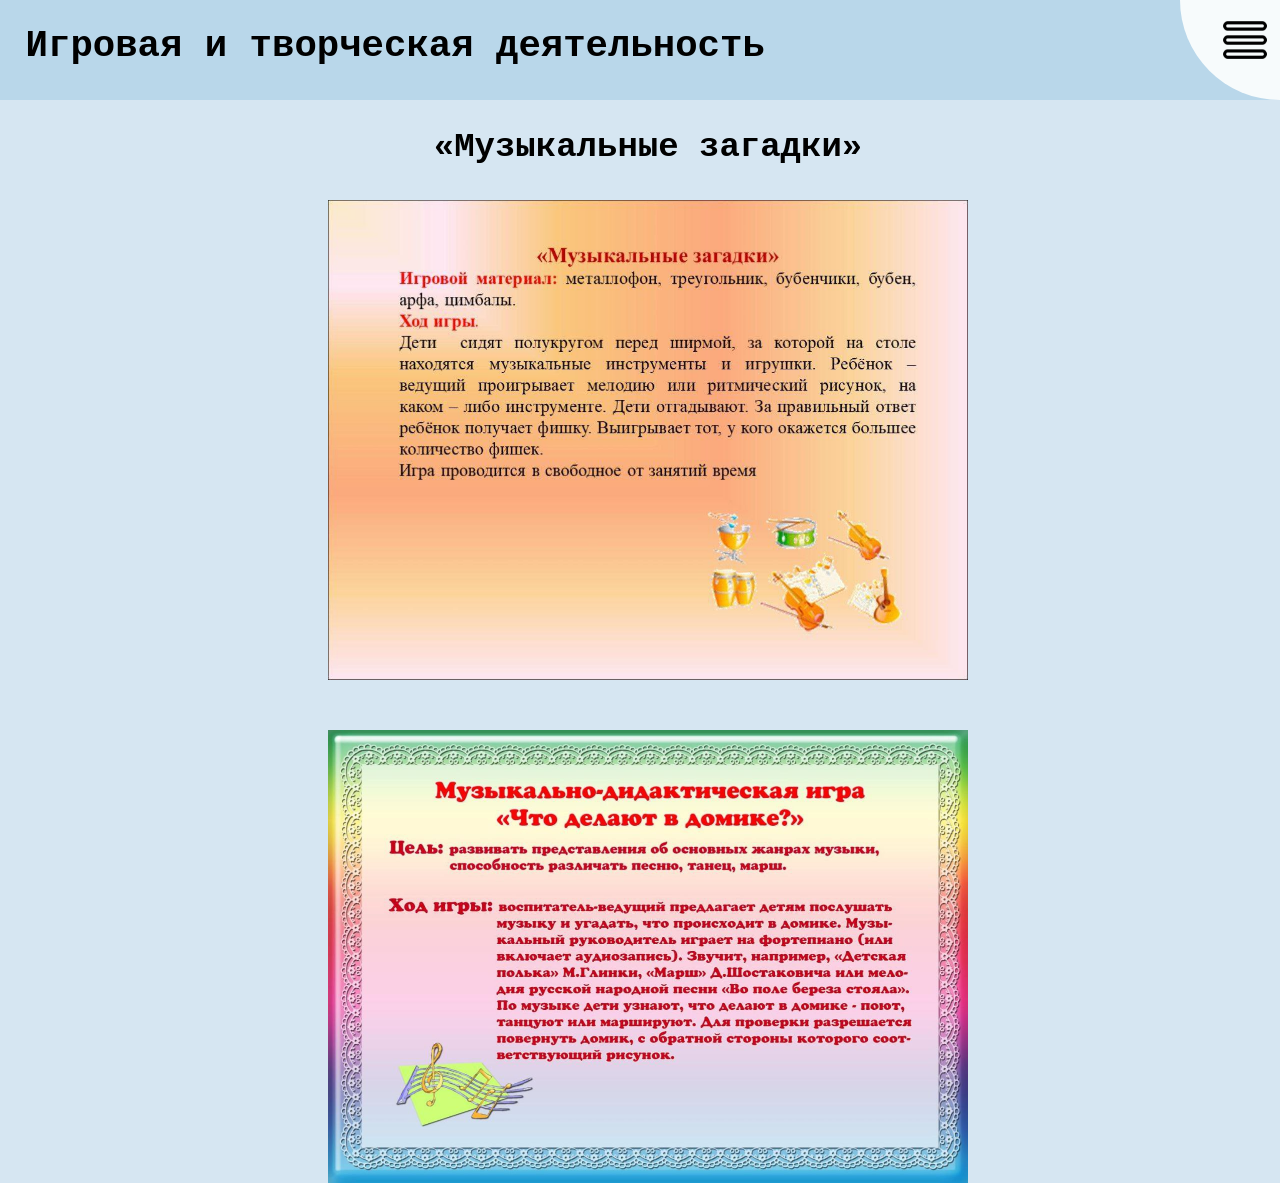
<file: src/templates/gamesActiv/index.html>
<!DOCTYPE html>
<html>
	<head>
		<title>Игровая и творческая деятельность</title>
		
		<link rel="stylesheet" href="../../../src/style/menu.css">
		<link rel="stylesheet" href="../../../src/style/main.css">

		<script type="text/javascript" src="../../../src/scripts/menuScript.js"></script>
		
		<meta charset="UTF-8">
		<meta name="viewport" charset="utf-8" content="width=device-width, inital-scale=1.0">

	</head>
	<body>
		<header>
			<h1> Игровая и творческая деятельность </h1>
			<div class="menuButton">
				<input type=”checkbox” name="menuCheckBox" id="menuCheckBox">
				<img id="imgMenu" onclick="openMenuList()" src="../../../src/pict/menu.png" alt="menuButton">
			</div>
			<!-- ------------------------------Бургер меню---------------------- -->	
			<div class="menuList">
				<dl>
				  <dt> <a id="main" 	  href="#">Главная страница</a> </dt>	
				  <dt> <a id="perception" href="#">Восприятие</a> </dt>
				  <dt> <a id="singing"    href="#">Пение</a> </dt>
				  <dt> <a id="musicActiv" href="#">Музыкально-ритмическая деятельность</a> </dt>
				  <dt> <a id="gamesDMI"   href="#">Игра на ДМИ</a> </dt>
				  <dt> <a id="gamesActiv" href="#">Игровая и творческая деятельность</a> </dt>
				  <dt> <a id="quest"  	  href="#">Анкетирование</a> </dt>
				  <dt> <a id="archive"    href="#">Архив</a> </dt>
				  <dt> <a id="contact"    href="#">Обратная связь</a> </dt>
				</dl>
			</div>
			<!-- Изменение ссылок на элементы -->
			<script>
				changeHref();
			</script>
		</header>
		<div class="head">
			<h2>
				«Музыкальные загадки»
			</h2>
		</div>
		<div class="main" style="top: 150px; width: 100%; margin: 0;">
			<div id="gallery" >
				<div class="row m-0 mb-4">
					<div class="col p-0" > 
						<img id="galleryPict" style="width: 50%;"class=" justify-self-center" src="./source/gameActiv1.jpg" alt="gameActiv1"> 
					</div>
				</div>
				<div class="row m-0 mb-4">
					<div class="col p-0" > 
						<img id="galleryPict" style="width: 50%;"class=" justify-self-center" src="./source/gameActiv2.jpg" alt="gameActiv2"> 
					</div>
				</div>
			</div>
		</div>
		
	</body>
</html>
</file>
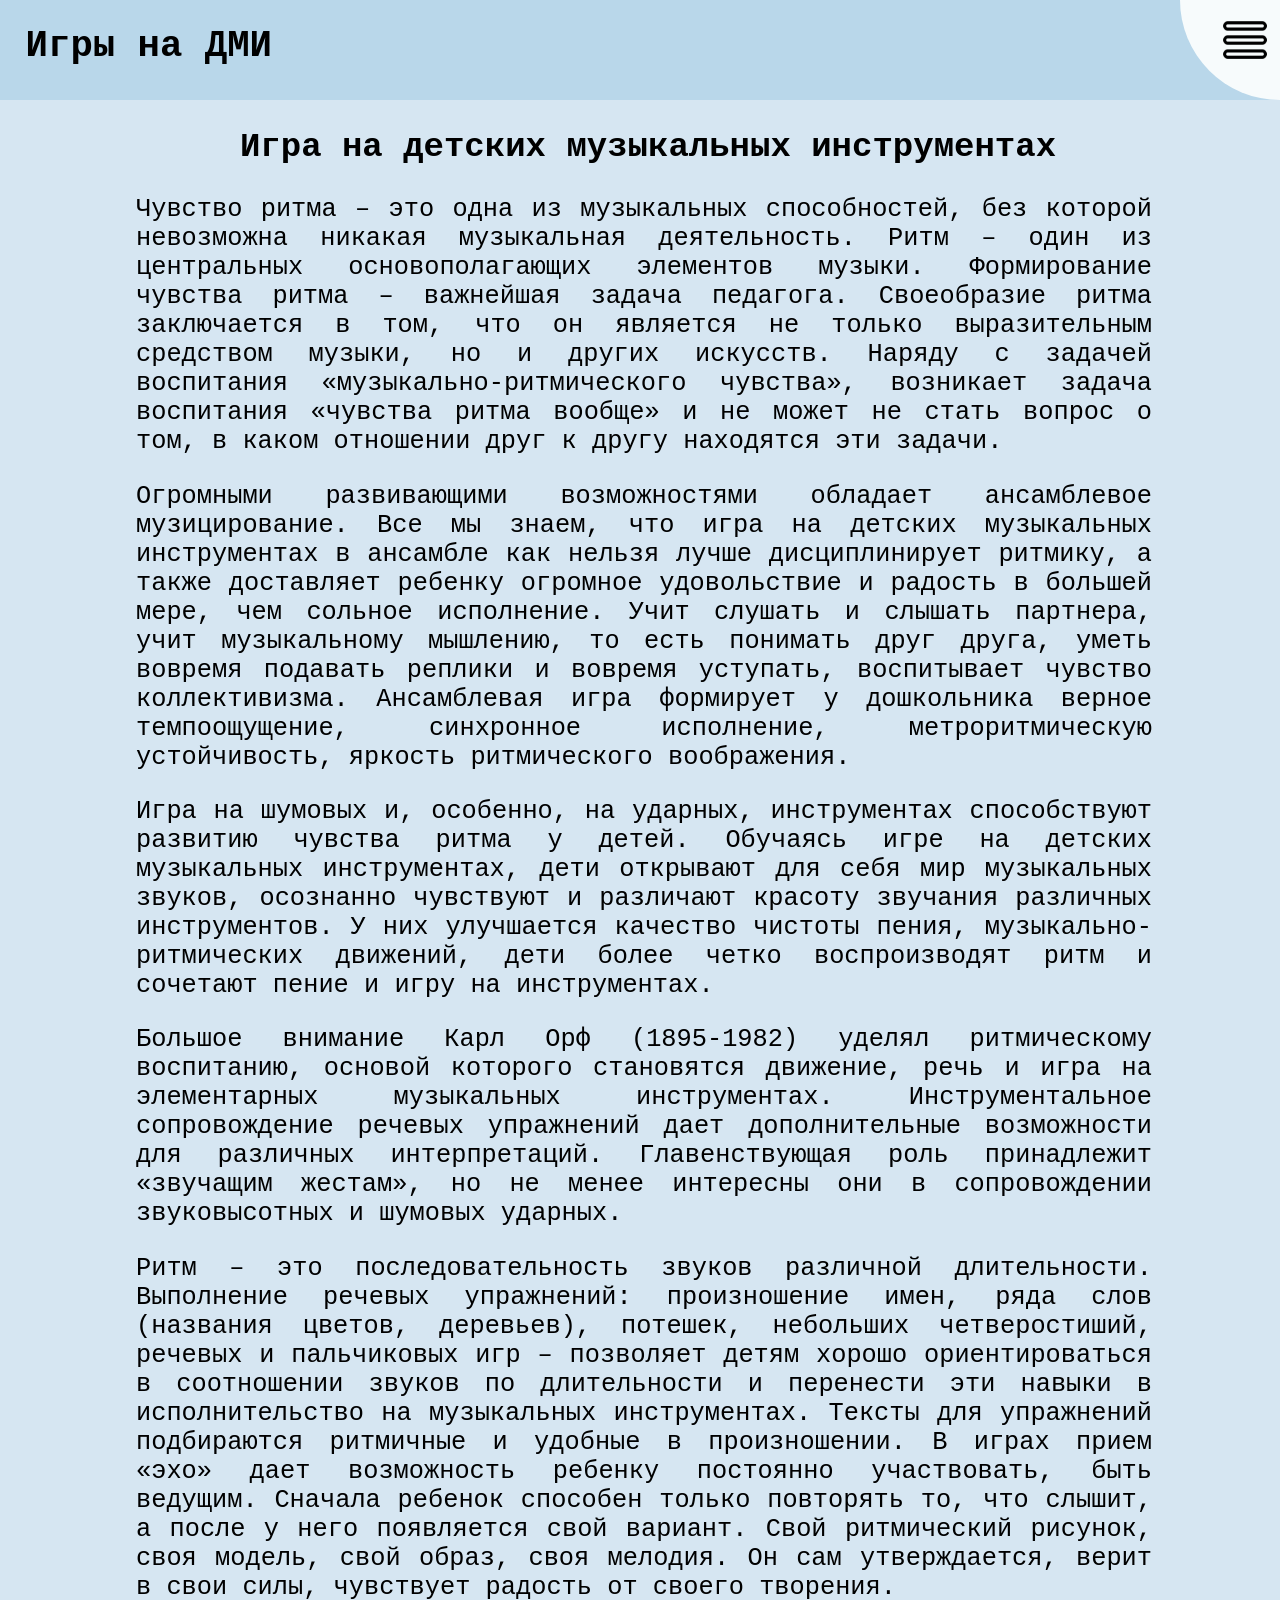
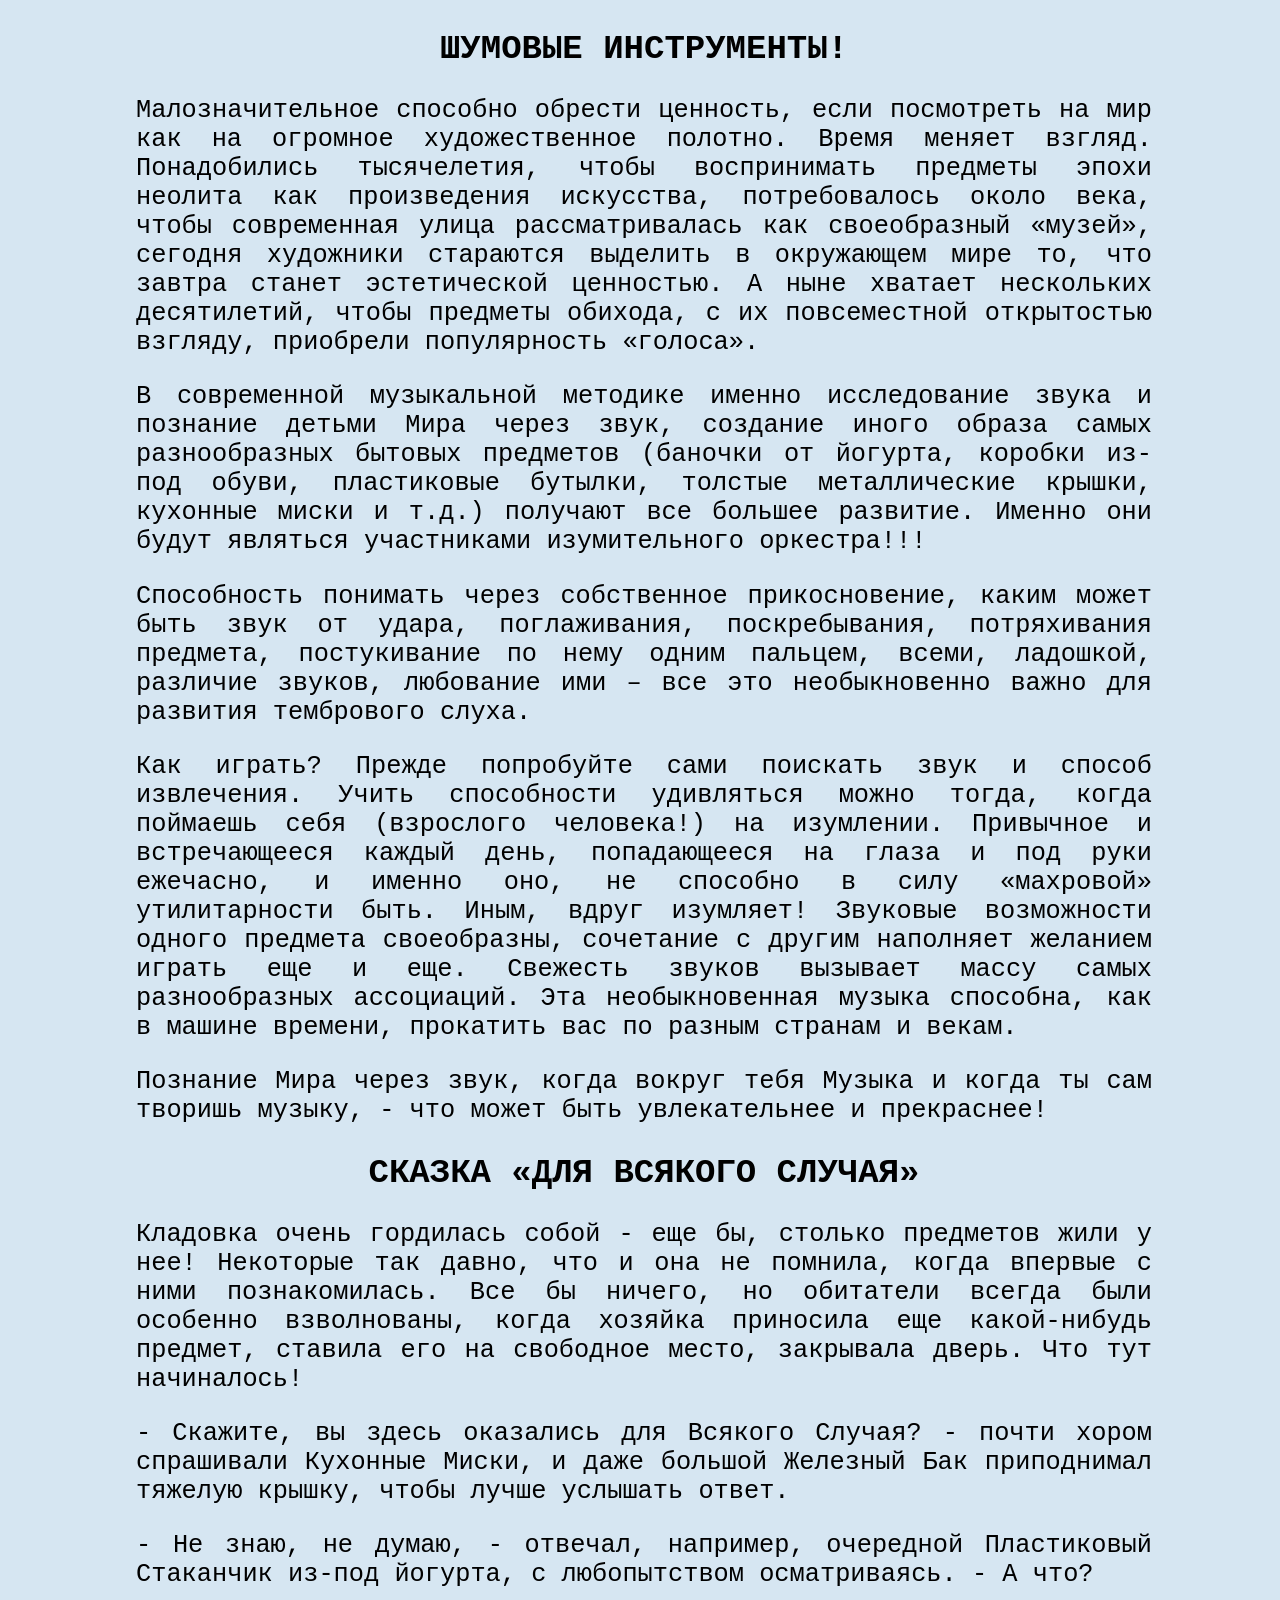
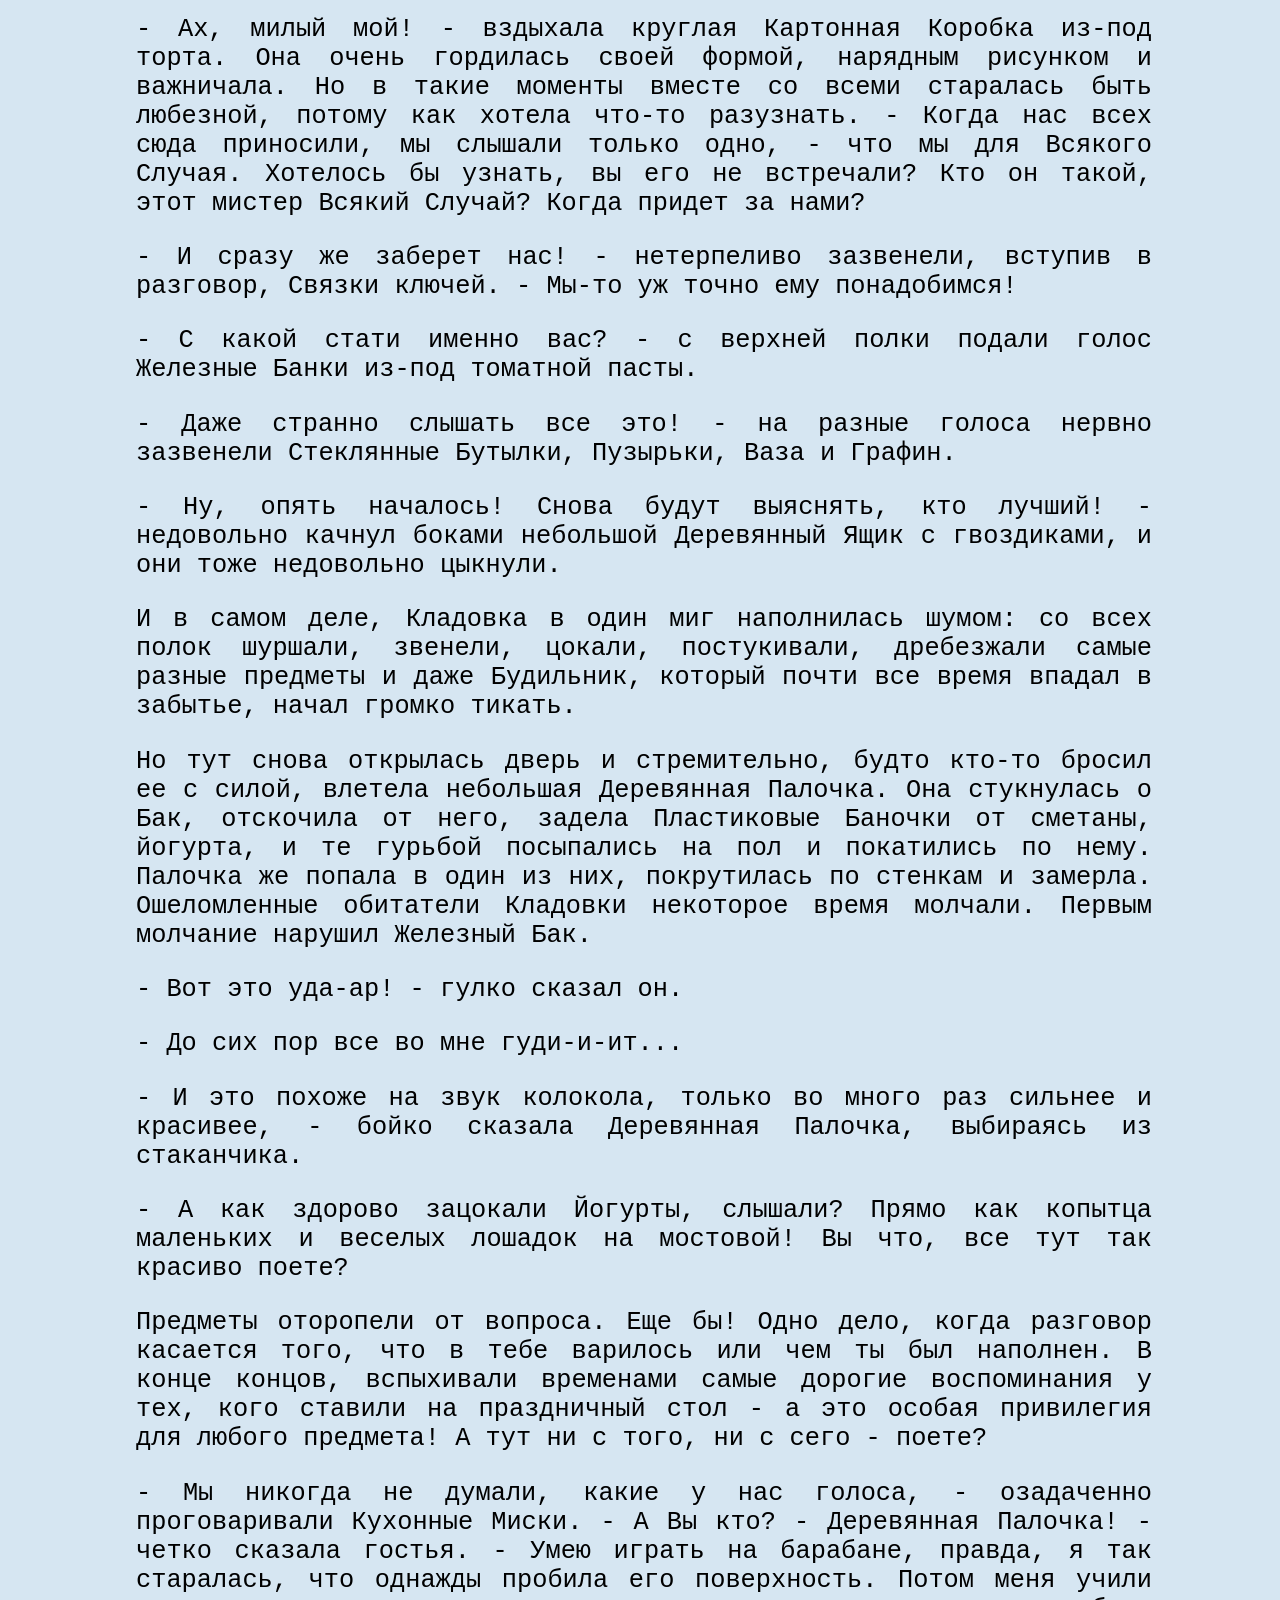
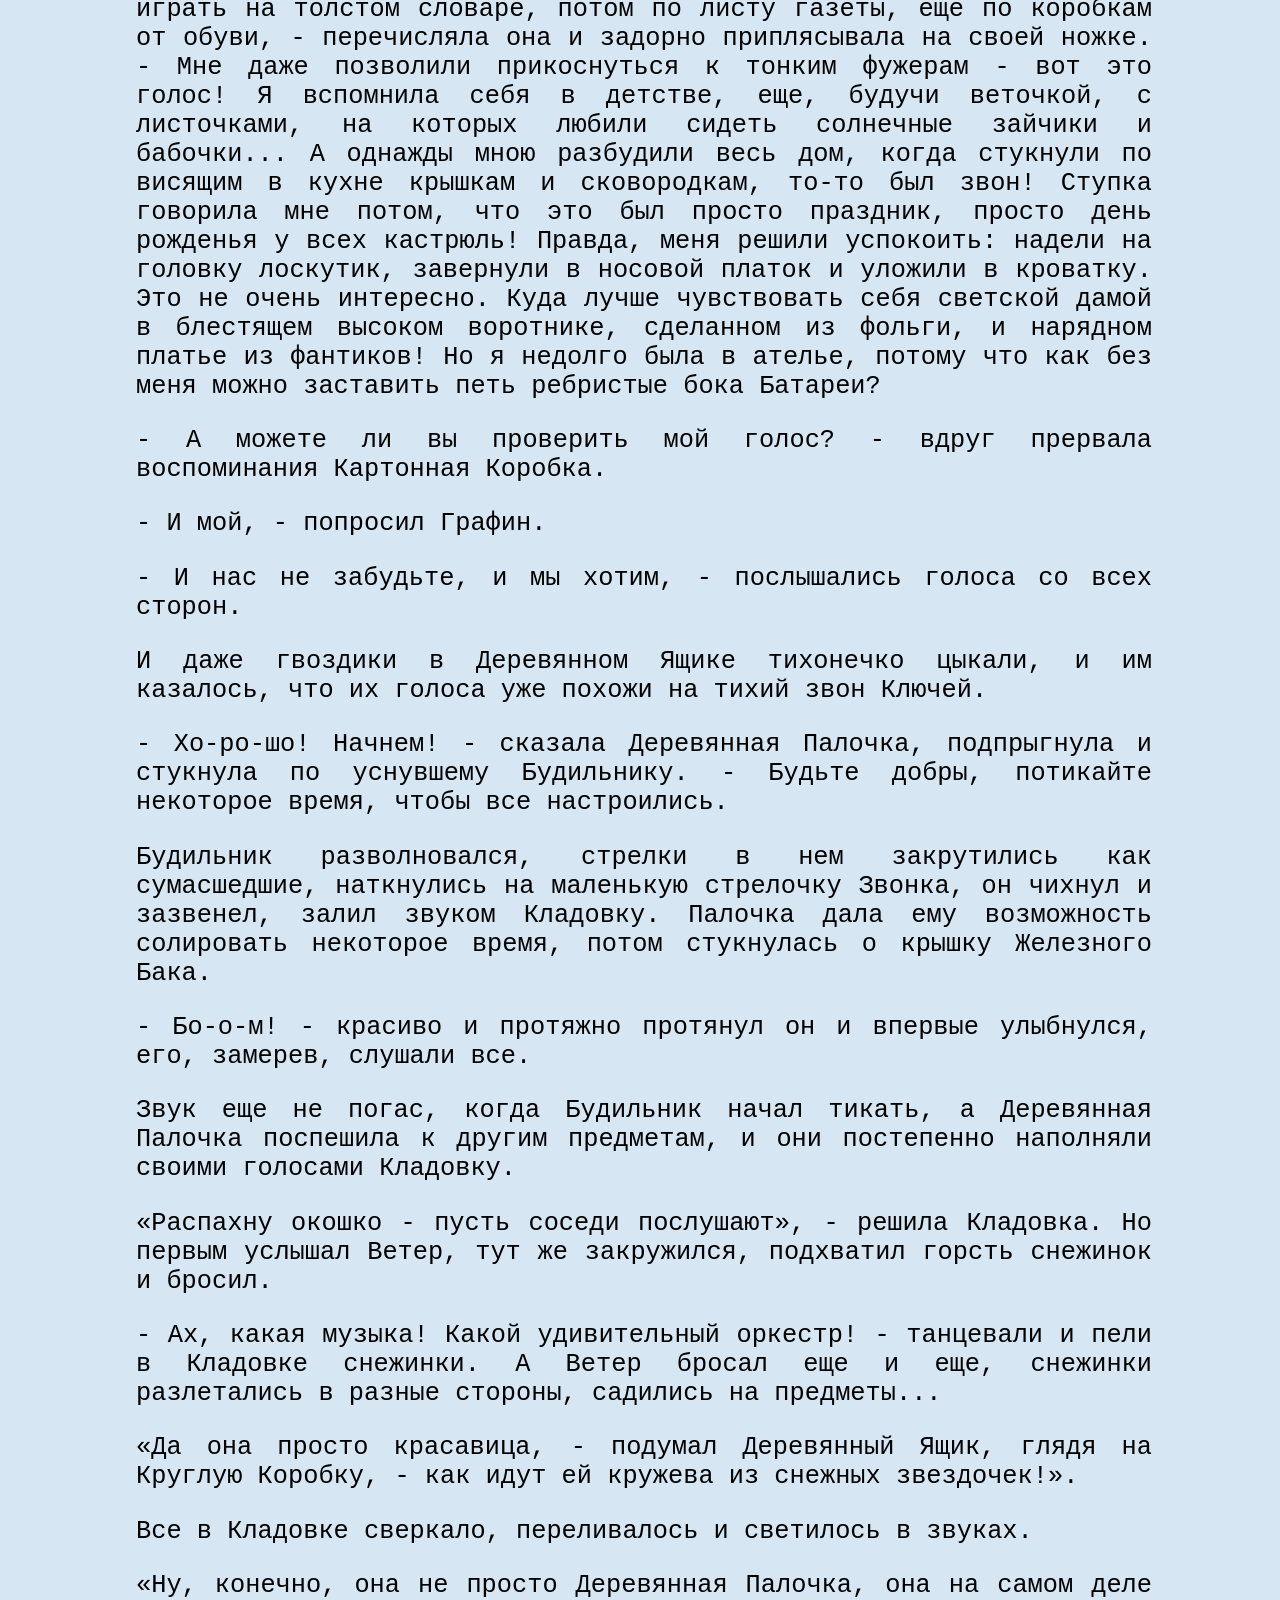
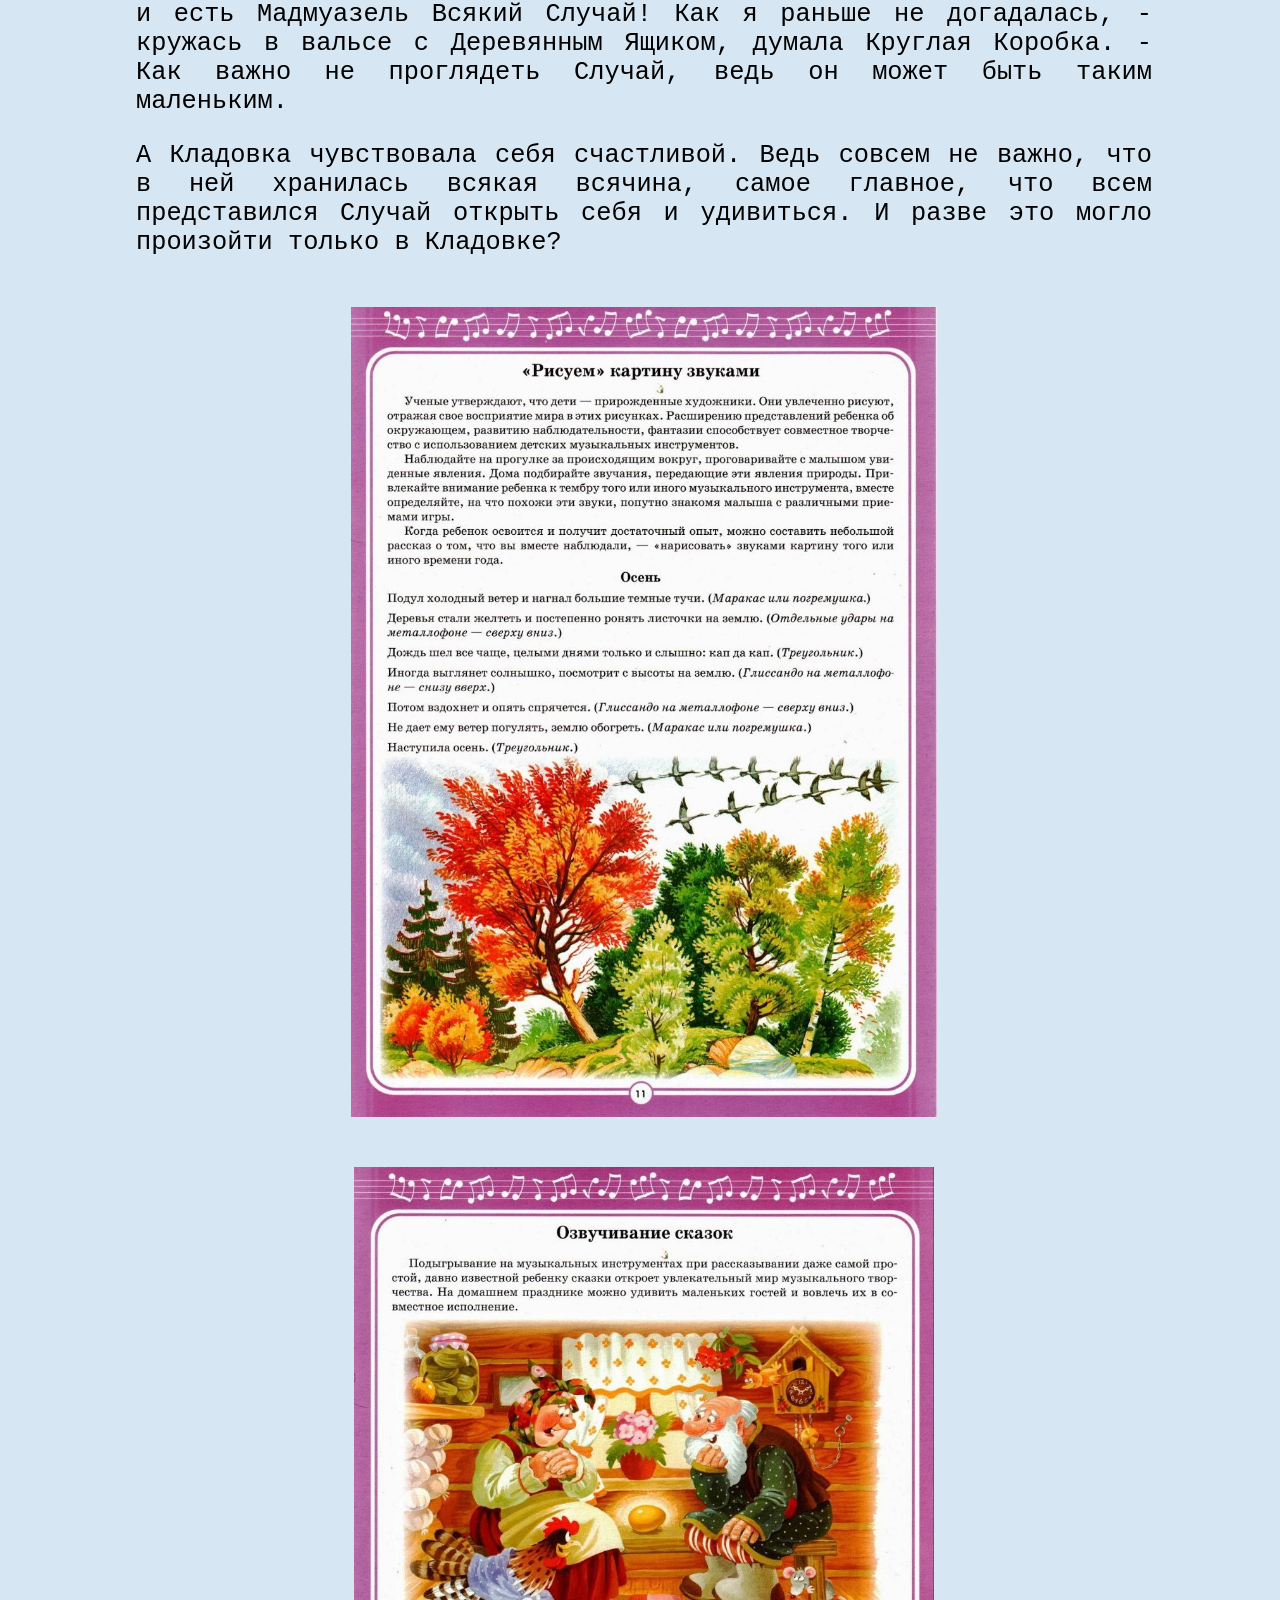
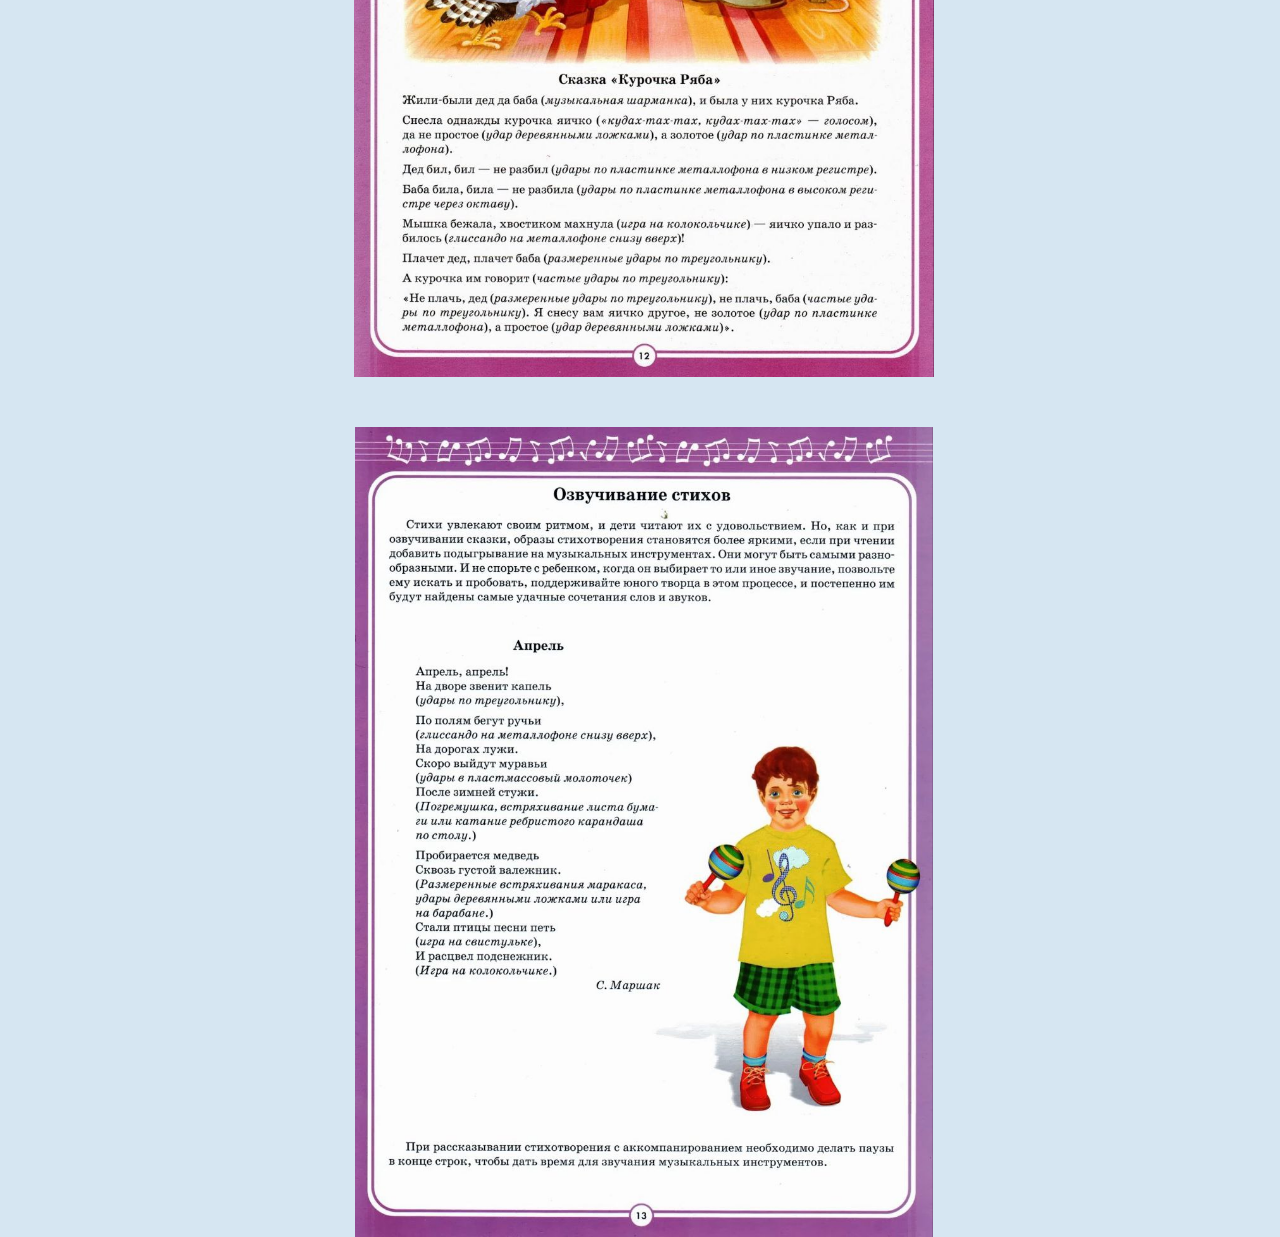
<file: src/templates/gamesDMI/index.html>
<!DOCTYPE html>
<html>
	<head>
		<title>Игры на ДМИ</title>
		
		<link rel="stylesheet" href="../../../src/style/menu.css">
		<link rel="stylesheet" href="../../../src/style/main.css">

		<script type="text/javascript" src="../../../src/scripts/menuScript.js"></script>
		
		<meta charset="UTF-8">
		<meta name="viewport" charset="utf-8" content="width=device-width, inital-scale=1.0">

	</head>
	<body>
		<header>
			<h1> Игры на ДМИ </h1>
			<div class="menuButton">
				<input type=”checkbox” name="menuCheckBox" id="menuCheckBox">
				<img id="imgMenu" onclick="openMenuList()" src="../../../src/pict/menu.png" alt="menuButton">
			</div>
			<!-- ------------------------------Бургер меню---------------------- -->	
			<div class="menuList">
				<dl>
				  <dt> <a id="main" 	  href="#">Главная страница</a> </dt>	
				  <dt> <a id="perception" href="#">Восприятие</a> </dt>
				  <dt> <a id="singing"    href="#">Пение</a> </dt>
				  <dt> <a id="musicActiv" href="#">Музыкально-ритмическая деятельность</a> </dt>
				  <dt> <a id="gamesDMI"   href="#">Игра на ДМИ</a> </dt>
				  <dt> <a id="gamesActiv" href="#">Игровая и творческая деятельность</a> </dt>
				  <dt> <a id="quest"  	  href="#">Анкетирование</a> </dt>
				  <dt> <a id="archive"    href="#">Архив</a> </dt>
				  <dt> <a id="contact"    href="#">Обратная связь</a> </dt>
				</dl>
			</div>
			<!-- Изменение ссылок на элементы -->
			<script>
				changeHref();
			</script>
		</header>
		<div class="head">
			<h2> Игра на детских музыкальных инструментах </h2>
		</div>
		<div class="main mainDMI">
			<p> 
				Чувство ритма – это одна из музыкальных способностей, без которой 
				невозможна никакая музыкальная деятельность. Ритм – один из центральных 
				основополагающих элементов музыки. Формирование чувства ритма – 
				важнейшая задача педагога. Своеобразие ритма заключается в том, что он 
				является не только выразительным средством музыки, но и других искусств. 
				Наряду с задачей воспитания «музыкально-ритмического чувства», возникает 
				задача воспитания «чувства ритма вообще» и не может не стать вопрос о том, 
				в каком отношении друг к другу находятся эти задачи.
			</p>
			<p>
				Огромными развивающими возможностями обладает ансамблевое 
				музицирование. Все мы знаем, что игра на детских музыкальных 
				инструментах в ансамбле как нельзя лучше дисциплинирует ритмику, а 
				также доставляет ребенку огромное удовольствие и радость в большей мере, 
				чем сольное исполнение. Учит слушать и слышать партнера, учит 
				музыкальному мышлению, то есть понимать друг друга, уметь вовремя 
				подавать реплики и вовремя уступать, воспитывает чувство коллективизма. 
				Ансамблевая игра формирует у дошкольника верное темпоощущение, 
				синхронное исполнение, метроритмическую устойчивость, яркость 
				ритмического воображения.
			</p>
			<p>
				Игра на шумовых и, особенно, на ударных, инструментах способствуют 
				развитию чувства ритма у детей. Обучаясь игре на детских музыкальных 
				инструментах, дети открывают для себя мир музыкальных звуков, осознанно 
				чувствуют и различают красоту звучания различных инструментов. У них 
				улучшается качество чистоты пения, музыкально-ритмических движений, 
				дети более четко воспроизводят ритм и сочетают пение и игру на 
				инструментах.
			</p>
			<p>
				Большое внимание Карл Орф (1895-1982) уделял ритмическому воспитанию, 
				основой которого становятся движение, речь и игра на элементарных 
				музыкальных инструментах. Инструментальное сопровождение речевых 
				упражнений дает дополнительные возможности для различных 
				интерпретаций. Главенствующая роль принадлежит «звучащим жестам», но 
				не менее интересны они в сопровождении звуковысотных и шумовых 
				ударных.
			</p>
			<p>
				Ритм – это последовательность звуков различной длительности. Выполнение 
				речевых упражнений: произношение имен, ряда слов (названия цветов, 
				деревьев), потешек, небольших четверостиший, речевых и пальчиковых игр – 
				позволяет детям хорошо ориентироваться в соотношении звуков по 
				длительности и перенести эти навыки в исполнительство на музыкальных 
				инструментах. Тексты для упражнений подбираются ритмичные и удобные в 
				произношении. В играх прием «эхо» дает возможность ребенку постоянно 
				участвовать, быть ведущим. Сначала ребенок способен только повторять то, 
				что слышит, а после у него появляется свой вариант. Свой ритмический 
				рисунок, своя модель, свой образ, своя мелодия. Он сам утверждается, верит 
				в свои силы, чувствует радость от своего творения. 
			</p>
			<div class="head" style="position: static;">
				<h2>
					ШУМОВЫЕ ИНСТРУМЕНТЫ!
				</h2>
			</div>
			<p>
				Малозначительное способно обрести ценность, если посмотреть на мир как 
				на огромное художественное полотно. Время меняет взгляд. Понадобились 
				тысячелетия, чтобы воспринимать предметы эпохи неолита как произведения 
				искусства, потребовалось около века, чтобы современная улица рассматривалась 
				как своеобразный «музей», сегодня художники стараются выделить в окружающем 
				мире то, что завтра станет эстетической ценностью. А ныне хватает нескольких 
				десятилетий, чтобы предметы обихода, с их повсеместной открытостью взгляду, 
				приобрели популярность «голоса».
			</p>
			<p>
				В современной музыкальной методике именно исследование звука и 
				познание детьми Мира через звук, создание иного образа самых разнообразных 
				бытовых предметов (баночки от йогурта, коробки из-под обуви, пластиковые 
				бутылки, толстые металлические крышки, кухонные миски и т.д.) получают все 
				большее развитие. Именно они будут являться участниками изумительного 
				оркестра!!!
			</p>
			<p>
				Способность понимать через собственное прикосновение, каким может быть 
				звук от удара, поглаживания, поскребывания, потряхивания предмета, 
				постукивание по нему одним пальцем, всеми, ладошкой, различие звуков, 
				любование ими – все это необыкновенно важно для развития тембрового слуха.
			</p>
			<p>
				Как играть? Прежде попробуйте сами поискать звук и способ извлечения. 
				Учить способности удивляться можно тогда, когда поймаешь себя (взрослого 
				человека!) на изумлении. Привычное и встречающееся каждый день, 
				попадающееся на глаза и под руки ежечасно, и именно оно, не способно в силу 
				«махровой» утилитарности быть. Иным, вдруг изумляет! Звуковые возможности 
				одного предмета своеобразны, сочетание с другим наполняет желанием играть еще 
				и еще. Свежесть звуков вызывает массу самых разнообразных ассоциаций. Эта 
				необыкновенная музыка способна, как в машине времени, прокатить вас по разным 
				странам и векам.
			</p>
			<p>
				Познание Мира через звук, когда вокруг тебя Музыка и когда ты сам творишь 
				музыку, - что может быть увлекательнее и прекраснее!	
			</p>
			<div class="head" style="position: static;">
				<h2>
					СКАЗКА «ДЛЯ ВСЯКОГО СЛУЧАЯ»
				</h2>
			</div>
			<p>
				Кладовка очень гордилась собой - еще бы, столько предметов жили у нее! 
				Некоторые так давно, что и она не помнила, когда впервые с ними познакомилась. 
				Все бы ничего, но обитатели всегда были особенно взволнованы, когда хозяйка 
				приносила еще какой-нибудь предмет, ставила его на свободное место, закрывала 
				дверь. Что тут начиналось!
			</p>
			<p>
				- Скажите, вы здесь оказались для Всякого Случая? - почти хором спрашивали 
				Кухонные Миски, и даже большой Железный Бак приподнимал тяжелую крышку, 
				чтобы лучше услышать ответ.
			</p><p>
				- Не знаю, не думаю, - отвечал, например, очередной Пластиковый Стаканчик 
				из-под йогурта, с любопытством осматриваясь. - А что?
			</p><p>
				- Ах, милый мой! - вздыхала круглая Картонная Коробка из-под торта. Она 
				очень гордилась своей формой, нарядным рисунком и важничала. Но в такие 
				моменты вместе со всеми старалась быть любезной, потому как хотела что-то 
				разузнать. - Когда нас всех сюда приносили, мы слышали только одно, - что мы для 
				Всякого Случая. Хотелось бы узнать, вы его не встречали? Кто он такой, этот мистер 
				Всякий Случай? Когда придет за нами?
			</p>
			<p>
				- И сразу же заберет нас! - нетерпеливо зазвенели, вступив в разговор, Связки 
				ключей. - Мы-то уж точно ему понадобимся!
			</p>
			<p>
				- С какой стати именно вас? - с верхней полки подали голос Железные Банки 
				из-под томатной пасты.
			</p>
			<p>
				- Даже странно слышать все это! - на разные голоса нервно зазвенели 
				Стеклянные Бутылки, Пузырьки, Ваза и Графин.
			</p>
			<p>	- Ну, опять началось! Снова будут выяснять, кто лучший! - недовольно качнул 
				боками небольшой Деревянный Ящик с гвоздиками, и они тоже недовольно 
				цыкнули.
			</p>
			<p>	
				И в самом деле, Кладовка в один миг наполнилась шумом: со всех полок 
				шуршали, звенели, цокали, постукивали, дребезжали самые разные предметы и 
				даже Будильник, который почти все время впадал в забытье, начал громко тикать.
			</p><p>	
				Но тут снова открылась дверь и стремительно, будто кто-то бросил ее с силой, 
				влетела небольшая Деревянная Палочка. Она стукнулась о Бак, отскочила от него, 
				задела Пластиковые Баночки от сметаны, йогурта, и те гурьбой посыпались на пол и 
				покатились по нему. Палочка же попала в один из них, покрутилась по стенкам и 
				замерла. Ошеломленные обитатели Кладовки некоторое время молчали. Первым 
				молчание нарушил Железный Бак.
			</p><p>	
				- Вот это уда-ар! - гулко сказал он.
			</p><p>
				- До сих пор все во мне гуди-и-ит...
			</p><p>	
				- И это похоже на звук колокола, только во много раз сильнее и красивее, - 
				бойко сказала Деревянная Палочка, выбираясь из стаканчика.
			</p><p>	
				- А как здорово зацокали Йогурты, слышали? Прямо как копытца маленьких и 
				веселых лошадок на мостовой! Вы что, все тут так красиво поете?
			</p><p>
				Предметы оторопели от вопроса. Еще бы! Одно дело, когда разговор касается 
				того, что в тебе варилось или чем ты был наполнен. В конце концов, вспыхивали 
				временами самые дорогие воспоминания у тех, кого ставили на праздничный стол - 
				а это особая привилегия для любого предмета! А тут ни с того, ни с сего - поете?
			</p><p>	
				- Мы никогда не думали, какие у нас голоса, - озадаченно проговаривали 
				Кухонные Миски. - А Вы кто? - Деревянная Палочка! - четко сказала гостья. - Умею 
				играть на барабане, правда, я так старалась, что однажды пробила его поверхность. 
				Потом меня учили играть на толстом словаре, потом по листу газеты, еще по 
				коробкам от обуви, - перечисляла она и задорно приплясывала на своей ножке. - 
				Мне даже позволили прикоснуться к тонким фужерам - вот это голос! Я вспомнила 
				себя в детстве, еще, будучи веточкой, с листочками, на которых любили сидеть 
				солнечные зайчики и бабочки... А однажды мною разбудили весь дом, когда 
				стукнули по висящим в кухне крышкам и сковородкам, то-то был звон! Ступка 
				говорила мне потом, что это был просто праздник, просто день рожденья у всех 
				кастрюль! Правда, меня решили успокоить: надели на головку лоскутик, завернули в 
				носовой платок и уложили в кроватку. Это не очень интересно. Куда лучше 
				чувствовать себя светской дамой в блестящем высоком воротнике, сделанном из 
				фольги, и нарядном платье из фантиков! Но я недолго была в ателье, потому что как 
				без меня можно заставить петь ребристые бока Батареи?
			</p><p>	
				- А можете ли вы проверить мой голос? - вдруг прервала воспоминания 
				Картонная Коробка.
			</p><p>	
				- И мой, - попросил Графин.
			</p><p>
				- И нас не забудьте, и мы хотим, - послышались голоса со всех сторон.
			</p><p>
				И даже гвоздики в Деревянном Ящике тихонечко цыкали, и им казалось, что 
				их голоса уже похожи на тихий звон Ключей.
			</p><p>
				- Хо-ро-шо! Начнем! - сказала Деревянная Палочка, подпрыгнула и стукнула по 
				уснувшему Будильнику. - Будьте добры, потикайте некоторое время, чтобы все 
				настроились.
			</p><p>
				Будильник разволновался, стрелки в нем закрутились как сумасшедшие, 
				наткнулись на маленькую стрелочку Звонка, он чихнул и зазвенел, залил звуком 
				Кладовку. Палочка дала ему возможность солировать некоторое время, потом 
				стукнулась о крышку Железного Бака.
			</p><p>
				- Бо-о-м! - красиво и протяжно протянул он и впервые улыбнулся, его, 
				замерев, слушали все.
			</p><p>	
				Звук еще не погас, когда Будильник начал тикать, а Деревянная Палочка 
				поспешила к другим предметам, и они постепенно наполняли своими голосами 
				Кладовку.
			</p><p>
				«Распахну окошко - пусть соседи послушают», - решила Кладовка. Но первым 
				услышал Ветер, тут же закружился, подхватил горсть снежинок и бросил.
			</p><p>
				- Ах, какая музыка! Какой удивительный оркестр! - танцевали и пели в 
				Кладовке снежинки. А Ветер бросал еще и еще, снежинки разлетались в разные 
				стороны, садились на предметы...
			</p><p>
				«Да она просто красавица, - подумал Деревянный Ящик, глядя на Круглую 
				Коробку, - как идут ей кружева из снежных звездочек!».
			</p><p>
				Все в Кладовке сверкало, переливалось и светилось в звуках.
			</p><p>
				«Ну, конечно, она не просто Деревянная Палочка, она на самом деле и есть 
				Мадмуазель Всякий Случай! Как я раньше не догадалась, - кружась в вальсе с 
				Деревянным Ящиком, думала Круглая Коробка. - Как важно не проглядеть Случай, 
				ведь он может быть таким маленьким.
			</p><p>
				А Кладовка чувствовала себя счастливой. Ведь совсем не важно, что в ней 
				хранилась всякая всячина, самое главное, что всем представился Случай открыть 
				себя и удивиться. И разве это могло произойти только в Кладовке?
			</p>	
			<div id="gallery" >
				<div class="row m-0 mb-4">
					<div class="col p-0" > 
						<img id="galleryPict" style="height: 90vh;"class=" justify-self-center" src="./source/img1.jpg" alt="gameDMI1"> 
					</div>
				</div>
				<div class="row m-0 mb-4">
					<div class="col p-0" > 
						<img id="galleryPict" style="height: 90vh;"class=" justify-self-center" src="./source/img3.jpg" alt="gameDMI3"> 
					</div>
				</div>
				<div class="row m-0 mb-4">
					<div class="col p-0" > 
						<img id="galleryPict" style="height: 90vh;"class=" justify-self-center" src="./source/img2.jpg" alt="gameDMI2"> 
					</div>
				</div>
			</div>
		</div>
	</body>
</html>
</file>
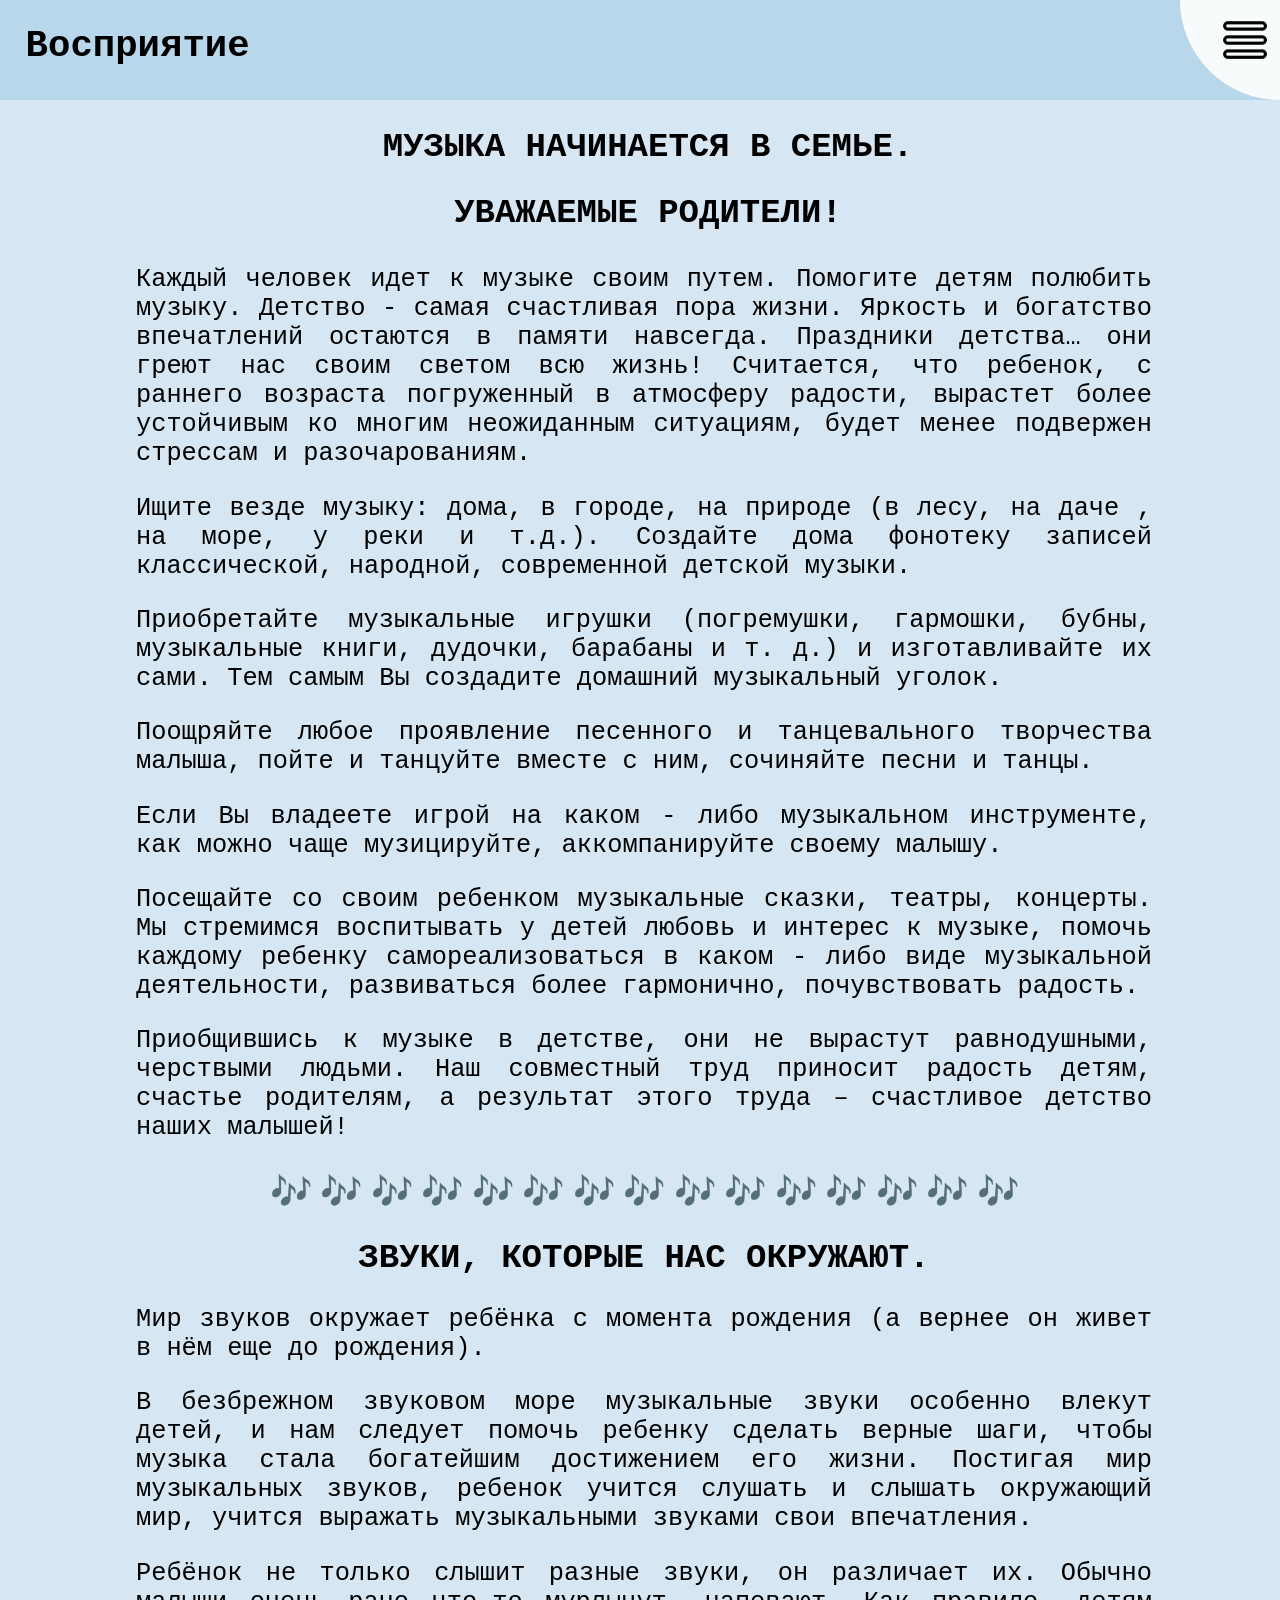
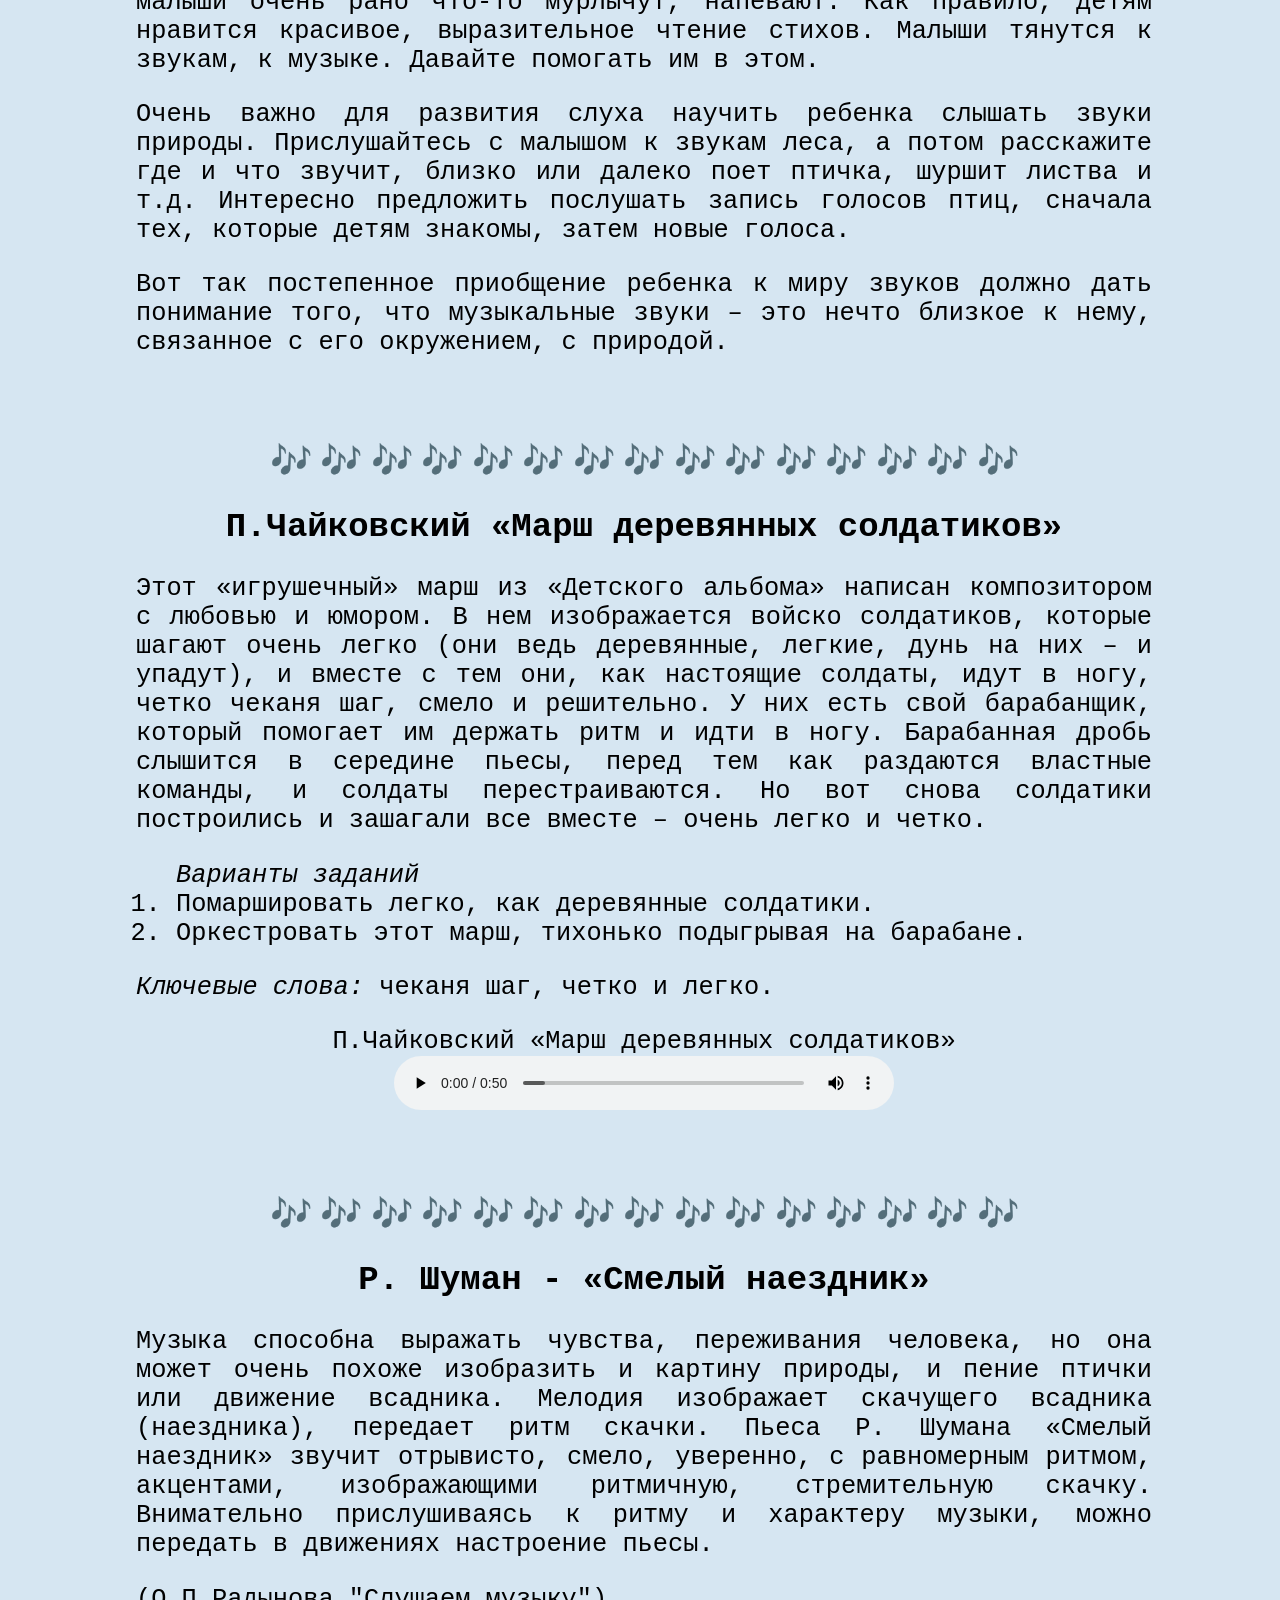
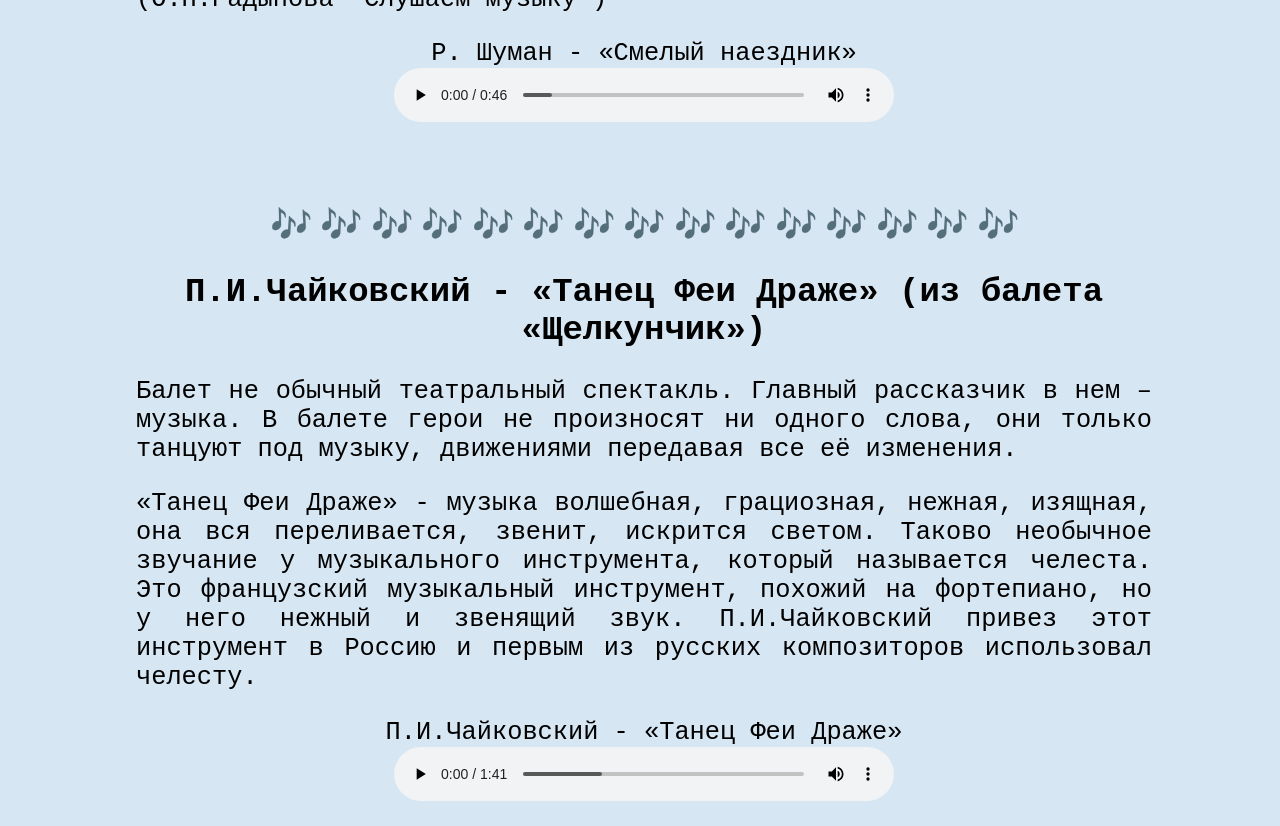
<file: src/templates/perception/index.html>
<!DOCTYPE html>
<html>
	<head>
		<title>Восприятие</title>
		
		<!-- <link href="https://cdn.jsdelivr.net/npm/bootstrap@5.2.2/dist/css/bootstrap.min.css" rel="stylesheet" > -->
		<link rel="stylesheet" href="../../../src/style/menu.css">
		<link rel="stylesheet" href="../../../src/style/main.css">

		<script type="text/javascript" src="../../../src/scripts/menuScript.js"></script>
		
		<meta charset="UTF-8">
		<meta name="viewport" charset="utf-8" content="width=device-width, inital-scale=1.0">

	</head>
	<body>
		<header>
			<h1> Восприятие </h1>
			<div class="menuButton">
				<input type=”checkbox” name="menuCheckBox" id="menuCheckBox">
				<img id="imgMenu" onclick="openMenuList()" src="../../../src/pict/menu.png" alt="menuButton">
			</div>
			<!-- ------------------------------Бургер меню---------------------- -->	
			<div class="menuList">
				<dl>
				  <dt> <a id="main" 	  href="#">Главная страница</a> </dt>	
				  <dt> <a id="perception" href="#">Восприятие</a> </dt>
				  <dt> <a id="singing"    href="#">Пение</a> </dt>
				  <dt> <a id="musicActiv" href="#">Музыкально-ритмическая деятельность</a> </dt>
				  <dt> <a id="gamesDMI"   href="#">Игра на ДМИ</a> </dt>
				  <dt> <a id="gamesActiv" href="#">Игровая и творческая деятельность</a> </dt>
				  <dt> <a id="quest"  	  href="#">Анкетирование</a> </dt>
				  <dt> <a id="archive"    href="#">Архив</a> </dt>
				  <dt> <a id="contact"    href="#">Обратная связь</a> </dt>
				</dl>
			</div>
			<!-- Изменение ссылок на элементы -->
			<script>
				changeHref();
			</script>
		</header>
		<div class="head">
			<h2> МУЗЫКА   НАЧИНАЕТСЯ  В  СЕМЬЕ. </h2>
			<h2> УВАЖАЕМЫЕ РОДИТЕЛИ! </h2>
		</div>
		<div class="main">
			<p> 
				Каждый человек  идет  к  музыке  своим  путем. Помогите детям  полюбить  музыку.  
				Детство  -  самая  счастливая  пора  жизни.  Яркость  и  богатство  впечатлений  остаются  
				в  памяти  навсегда.  Праздники   детства…  они греют нас  своим  светом  всю  жизнь!  
				Считается,  что  ребенок,  с  раннего  возраста погруженный  в  атмосферу  радости, 
				вырастет   более  устойчивым  ко  многим  неожиданным  ситуациям,   будет менее 
				подвержен стрессам и разочарованиям. 
			</p>
			<p>
				Ищите  везде  музыку:  дома,  в  городе,  на  природе  (в лесу,  на  даче , на  море,  у  реки и 
				т.д.).  Создайте  дома  фонотеку  записей  классической,  народной,  современной  детской  
				музыки.
			</p>
			<p>
				Приобретайте  музыкальные  игрушки (погремушки,  гармошки,  бубны,  музыкальные  
				книги,  дудочки,  барабаны  и  т. д.)  и  изготавливайте  их  сами.  Тем  самым  Вы  
				создадите  домашний музыкальный уголок.
			</p>
			<p>
				Поощряйте  любое   проявление  песенного  и  танцевального  творчества  малыша,  пойте  
				и  танцуйте  вместе  с  ним,  сочиняйте  песни  и  танцы.
			</p>
			<p>
				Если  Вы  владеете  игрой  на  каком - либо   музыкальном  инструменте,  как  можно  
				чаще  музицируйте,  аккомпанируйте  своему  малышу.
			</p>
			<p>
				Посещайте  со  своим  ребенком    музыкальные  сказки,  театры,  концерты.
				Мы стремимся воспитывать у  детей  любовь  и  интерес  к  музыке,  помочь  каждому  
				ребенку  самореализоваться  в  каком - либо  виде  музыкальной  деятельности,  
				развиваться  более  гармонично,  почувствовать  радость.
			</p>
			<p>
				Приобщившись  к  музыке  в  детстве,  они  не  вырастут равнодушными,  черствыми  
				людьми.  Наш  совместный  труд  приносит  радость  детям,  счастье  родителям,  а  
				результат  этого  труда – счастливое  детство  наших  малышей!
			</p>
			<div class="head" style="position: static;">
				<h2 style="font-family: Segoe UI Symbol;">
				🎶 🎶 🎶 🎶 🎶 🎶 🎶 🎶 🎶 🎶 🎶 🎶 🎶 🎶 🎶
				</h2>
			</div>
			<div class="head" style="position: static;">
				<h2>
					ЗВУКИ, КОТОРЫЕ НАС ОКРУЖАЮТ.
				</h2>
			</div>
			<p>
				Мир звуков окружает ребёнка с момента рождения (а вернее он живет в нём еще до рождения).
			</p>
			<p>
				В безбрежном звуковом море музыкальные звуки особенно влекут детей, и нам следует помочь ребенку сделать верные шаги, чтобы музыка стала богатейшим достижением его жизни. Постигая мир музыкальных звуков, ребенок учится слушать и слышать окружающий мир, учится выражать музыкальными звуками свои впечатления.
			</p>
			<p>
				Ребёнок не только слышит разные звуки, он различает их. Обычно малыши очень рано что-то мурлычут, напевают. Как правило, детям нравится красивое, выразительное чтение стихов. Малыши тянутся к звукам, к музыке. Давайте помогать им в этом.
			</p>
			<p>
				Очень важно для развития слуха научить ребенка слышать звуки природы. Прислушайтесь с малышом к звукам леса, а потом расскажите где и что звучит, близко или далеко поет птичка, шуршит листва и т.д. Интересно предложить послушать запись голосов птиц, сначала тех, которые детям знакомы, затем новые голоса.
			</p>
			<p>
				Вот так постепенное приобщение ребенка к миру звуков должно дать понимание того, что музыкальные звуки – это нечто близкое к нему, связанное с его окружением, с природой.
			</p>
			<br>
			<div class="head" style="position: static;">
				<h2 style="font-family: Segoe UI Symbol;">
				🎶 🎶 🎶 🎶 🎶 🎶 🎶 🎶 🎶 🎶 🎶 🎶 🎶 🎶 🎶
				</h2>
			</div>
			<div class="head" style="position: static;">
				<h2>
					П.Чайковский «Марш деревянных солдатиков»
				</h2>
			</div>
			<p>
				Этот «игрушечный» марш из «Детского альбома» написан композитором с любовью и юмором. В нем изображается войско солдатиков, которые шагают очень легко (они ведь деревянные, легкие, дунь на них – и упадут), и вместе с тем они, как настоящие солдаты, идут в ногу, четко чеканя шаг, смело и решительно. У них есть свой барабанщик, который помогает им держать ритм и идти в ногу. Барабанная дробь слышится в середине пьесы, перед тем как раздаются властные команды, и солдаты перестраиваются. Но вот снова солдатики построились и зашагали все вместе – очень легко и четко.
			</p>	
			<div>
				<ol>
					<i>Варианты заданий</i>
					<li>Помаршировать легко, как деревянные солдатики.</li>
					<li>Оркестровать этот марш, тихонько подыгрывая на барабане.</li>
				</ol>
			</div>			
			<p>
				<i>Ключевые слова:</i> чеканя шаг, четко и легко. 
			</p>
			<figure style="display: flex; flex-direction: column; ">
				<figcaption style="align-self: center;">П.Чайковский «Марш деревянных солдатиков»</figcaption>
				<audio style="align-self: center; width: 500px;" controls src="./source/percept1.mp3" >
					<a href="./source/percept1.mp3">
						Download audio
					</a>
				</audio>
			</figure>
			<br>
			<div class="head" style="position: static;">
				<h2 style="font-family: Segoe UI Symbol;">
				🎶 🎶 🎶 🎶 🎶 🎶 🎶 🎶 🎶 🎶 🎶 🎶 🎶 🎶 🎶
				</h2>
			</div>
			<div class="head" style="position: static;">
				<h2>
					Р. Шуман - «Смелый наездник»
				</h2>
			</div>
			<p>
				Музыка способна выражать чувства, переживания человека, но 
				она может очень похоже изобразить и картину природы, и пение
				птички или движение всадника. Мелодия изображает скачущего
				всадника (наездника), передает ритм скачки.
				Пьеса Р. Шумана «Смелый наездник» звучит отрывисто, смело, уверенно, 
				с равномерным ритмом, акцентами, изображающими ритмичную, стремительную скачку.
				Внимательно прислушиваясь к ритму и характеру музыки, можно передать в движениях  настроение пьесы.
			</p>
			<p>
				(О.П.Радынова "Слушаем музыку")
			</p>
			<figure style="display: flex; flex-direction: column; ">
				<figcaption style="align-self: center;">Р. Шуман - «Смелый наездник»</figcaption>
				<audio style="align-self: center; width: 500px;" controls src="./source/Р.Шуман Смелый наездник.mp3" >
					<a href="./source/Р.Шуман Смелый наездник.mp3">
						Download audio
					</a>
				</audio>
			</figure>
			<br>
			<div class="head" style="position: static;">
				<h2 style="font-family: Segoe UI Symbol;">
				🎶 🎶 🎶 🎶 🎶 🎶 🎶 🎶 🎶 🎶 🎶 🎶 🎶 🎶 🎶
				</h2>
			</div>
			<div class="head" style="position: static;">
				<h2>
					П.И.Чайковский - «Танец Феи Драже» (из балета «Щелкунчик»)
				</h2>
			</div>
			<p>
				Балет не обычный театральный спектакль. Главный рассказчик в нем –
				музыка. В балете герои не произносят ни одного слова, они только танцуют
				под музыку, движениями передавая все её изменения.
			</p>
			<p>
				«Танец Феи Драже» - музыка волшебная, грациозная, нежная, изящная, она
				вся переливается, звенит, искрится светом. Таково необычное звучание у
				музыкального инструмента, который называется челеста. Это французский
				музыкальный инструмент, похожий на фортепиано, но у него нежный и
				звенящий звук. П.И.Чайковский привез этот инструмент в Россию и первым
				из русских композиторов использовал челесту.
			</p>
			<figure style="display: flex; flex-direction: column; ">
				<figcaption style="align-self: center;">П.И.Чайковский - «Танец Феи Драже»</figcaption>
				<audio style="align-self: center; width: 500px;" controls src="./source/П.И.Чайковский-Танец Феи Драже.mp3" >
					<a href="./source/П.И.Чайковский-Танец Феи Драже.mp3">
						Download audio
					</a>
				</audio>
			</figure>
		</div>
	</body>
</html>
</file>
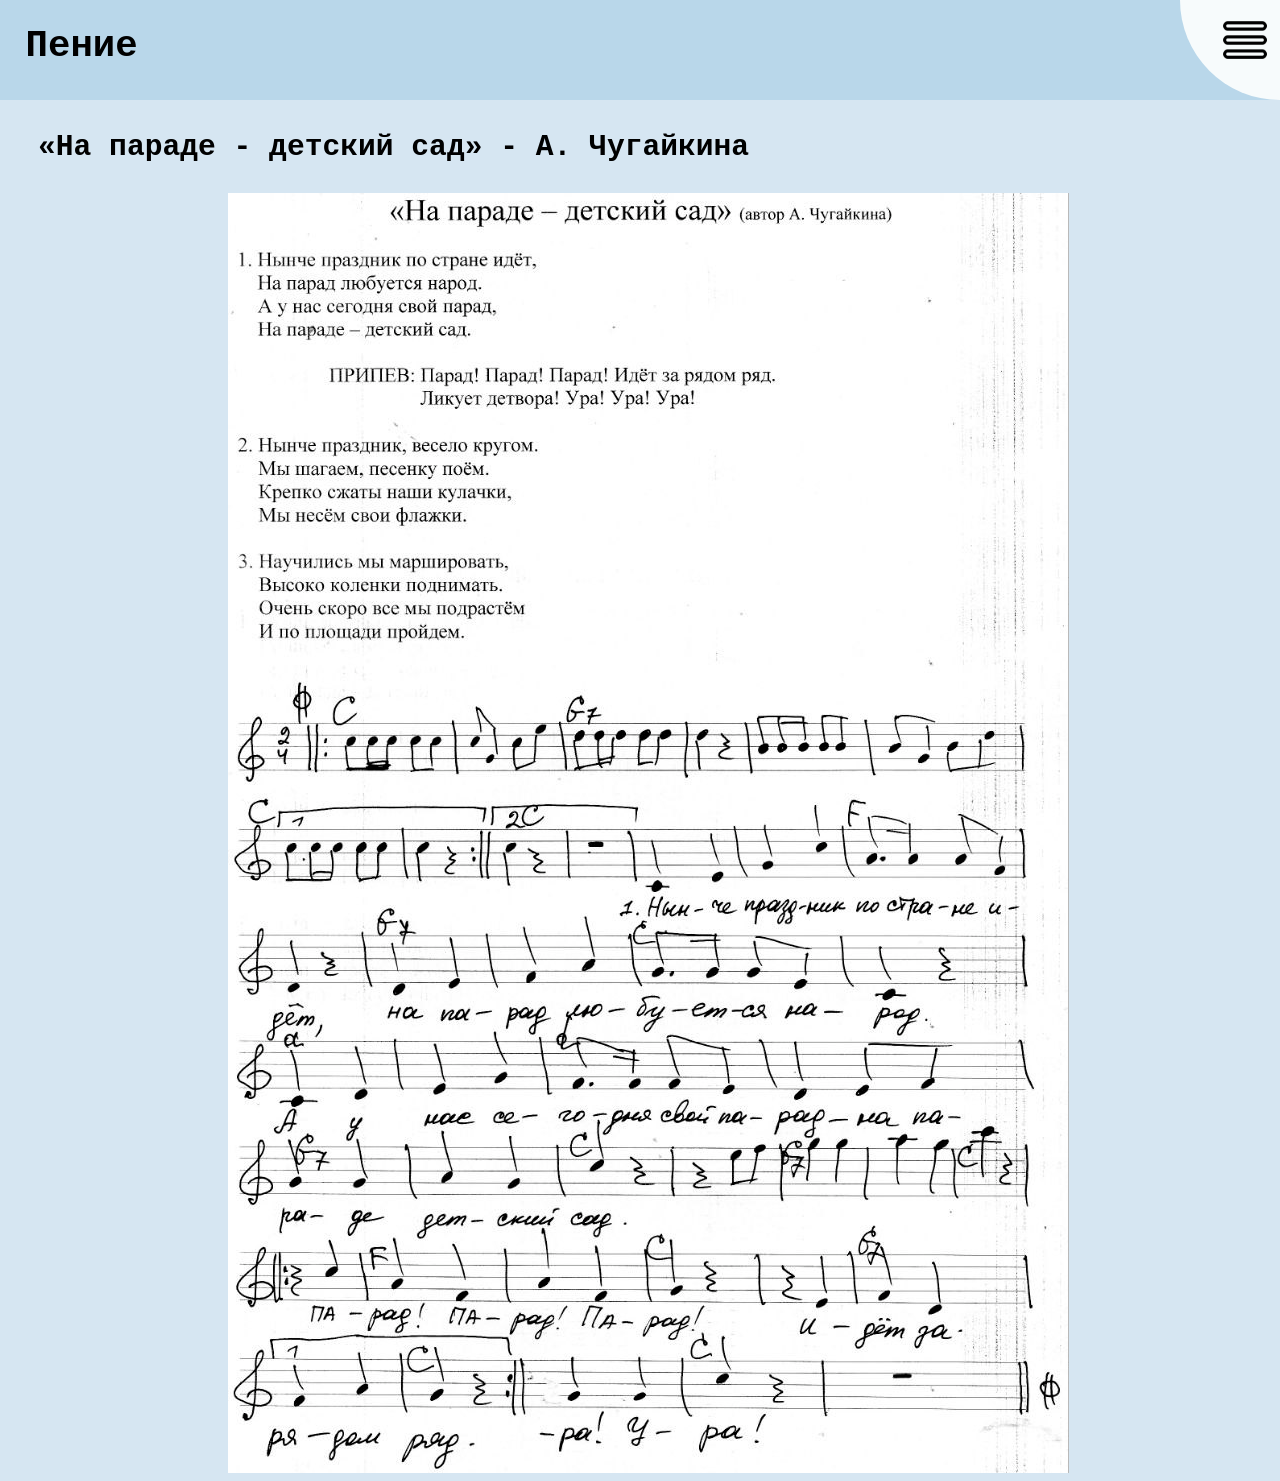
<file: src/templates/singing/index.html>
<!DOCTYPE html>
<html>
	<head>
		<title>Пение</title>
		
		<link rel="stylesheet" href="../../../src/style/menu.css">
		<link rel="stylesheet" href="../../../src/style/main.css">

		<script type="text/javascript" src="../../../src/scripts/menuScript.js"></script>
		
		<meta charset="UTF-8">
		<meta name="viewport" charset="utf-8" content="width=device-width, inital-scale=1.0">

	</head>
	<body>
		<header>
			<h1> Пение </h1>
			<div class="menuButton">
				<input type=”checkbox” name="menuCheckBox" id="menuCheckBox">
				<img id="imgMenu" onclick="openMenuList()" src="../../../src/pict/menu.png" alt="menuButton">
			</div>
			<!-- ------------------------------Бургер меню---------------------- -->	
			<div class="menuList">
				<dl>
				  <dt> <a id="main" 	  href="#">Главная страница</a> </dt>	
				  <dt> <a id="perception" href="#">Восприятие</a> </dt>
				  <dt> <a id="singing"    href="#">Пение</a> </dt>
				  <dt> <a id="musicActiv" href="#">Музыкально-ритмическая деятельность</a> </dt>
				  <dt> <a id="gamesDMI"   href="#">Игра на ДМИ</a> </dt>
				  <dt> <a id="gamesActiv" href="#">Игровая и творческая деятельность</a> </dt>
				  <dt> <a id="quest"  	  href="#">Анкетирование</a> </dt>
				  <dt> <a id="archive"    href="#">Архив</a> </dt>
				  <dt> <a id="contact"    href="#">Обратная связь</a> </dt>
				</dl>
			</div>
			<!-- Изменение ссылок на элементы -->
			<script>
				changeHref();
			</script>
		</header>
		<div class="main" style="width: 100%;margin: 0; top: 100px">
			<div style="display: flex; flex-direction: row; margin-left: 30px" >
				<h3> «На параде - детский сад» - А. Чугайкина</h3>
			</div>
			<div style="display: flex; flex-direction: column;" >
				<div style="align-self: center;"> 
					<img alt="ноты и текст на параде детский сад" src="./source/на_параде_детский_сад.jpg"> </img>
				</div>
			</div>
		</div>
	</body>
</html>
</file>
<file: src/style/menu.css>
.menuButton {
  z-index: 200;
  position: fixed;
  right: -100px;
  top: -100px;;
  height: 200px;
  width: 200px;
  background-color: #F7FBFC;
  border-radius: 50% 50% 50% 50%;
}
.menuButton img, input{
  position: absolute;
  width: 50px;
  height: 50px;
  left: 40px;
  bottom: 35px;
  cursor: pointer;
}
input {
  visibility: hidden;
}
.menuList {
  background-color: #F7FBFC;
  position: fixed;
  width: 100%;
  height: 100%;
  top: 0;
  left: 0;
  z-index: 100;
  display: none;
}
.menuList dl {
  z-index: 200;
  position: absolute;
  top: 50%;
  left: 50%;
  -webkit-transform: translate(-50%, -50%);
  transform: translate(-50%, -50%);
}

.menuList a {
  margin-bottom: 1em;
  display: block;
  color: #769FCD;
  text-decoration: none;
  font-size: 20pt;
  text-align: center;
  font-weight: 900;
}
</file>
<file: src/style/main.css>
html {
  width: 100%;
  height: 100%;
}
html, body {
  font-family: 'courier', sans-serif !important; 
  background-color: #D6E6F2 !important;
  font-size: 14pt !important;
  overflow-x: hidden !important; 
}

@media all and (max-width:800px ) {
  html, body {
    font-size: 12pt;
  }
}
h1 {
  font-size: 2em !important;
  font-weight: bold !important;
  margin-top: 0.67em !important;
}
header {
  top: 0 !important;
  left: 0 !important;
  width: 100% !important;
  height: 100px !important;
  padding: 0 0 0 2% !important;
  background-color: #b9d7ea !important;
  position: fixed !important;
  z-index: 200 !important;
}

.flex {
  display: flex;
  margin: 20px 0 0 80px;
  justify-content: center;  
}


#imgMain {
  border: 5px dotted red;
  border-radius: 100%;
  margin-left: 50%;
  transform: translateX(-50%);
  height: 50%;
}

/*for восприятие*/
.head {
  position: absolute;
  width: 100%;
  top: 100px;
  text-align: center;
  font-size: 17pt;
}

.main {
  position: absolute;
  top: 240px;
  font-size: 19pt ;
  margin: 0 10% 0 10% ;
  text-align:justify;
}
.mainDMI {
   top: 170px !important;
   text-align:justify;
}

#gallery .col {
  margin-top: 50px;
  display: flex;
  align-items: center;
  justify-content: center;
}
</file>
